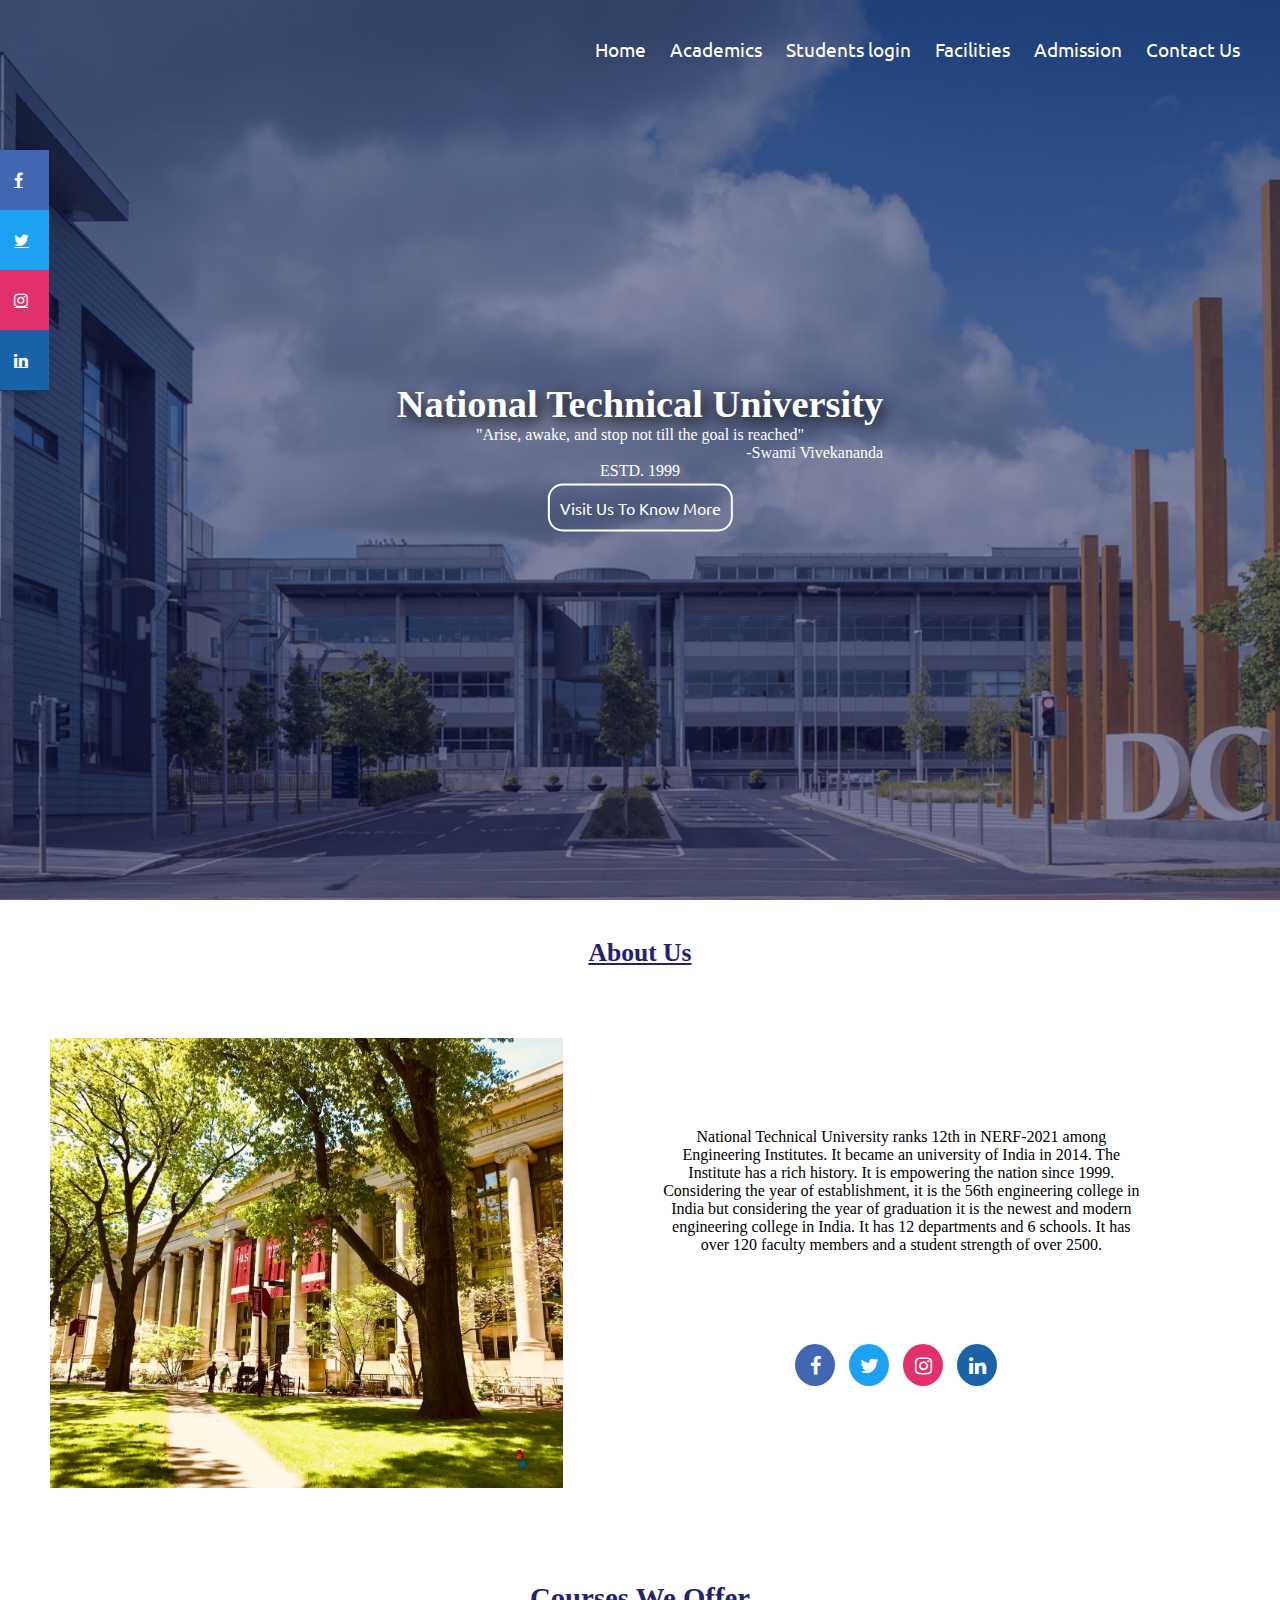
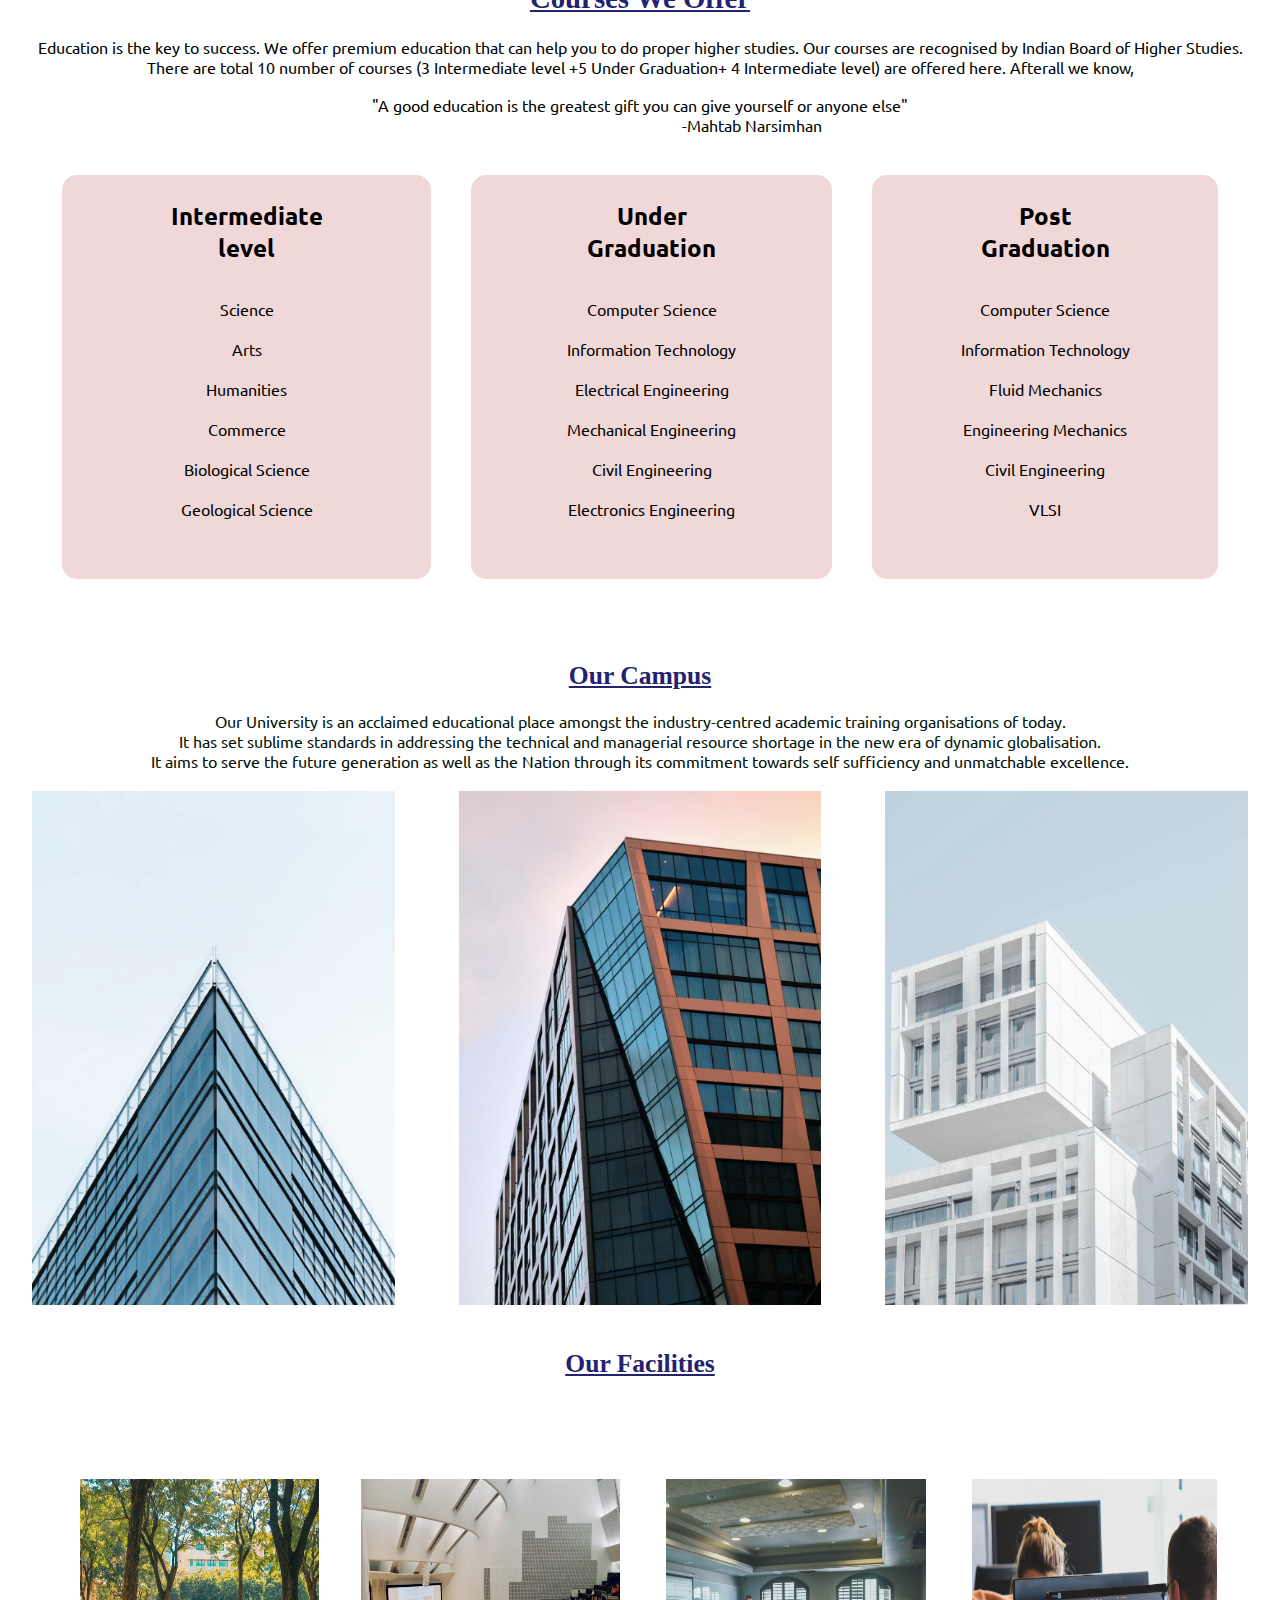
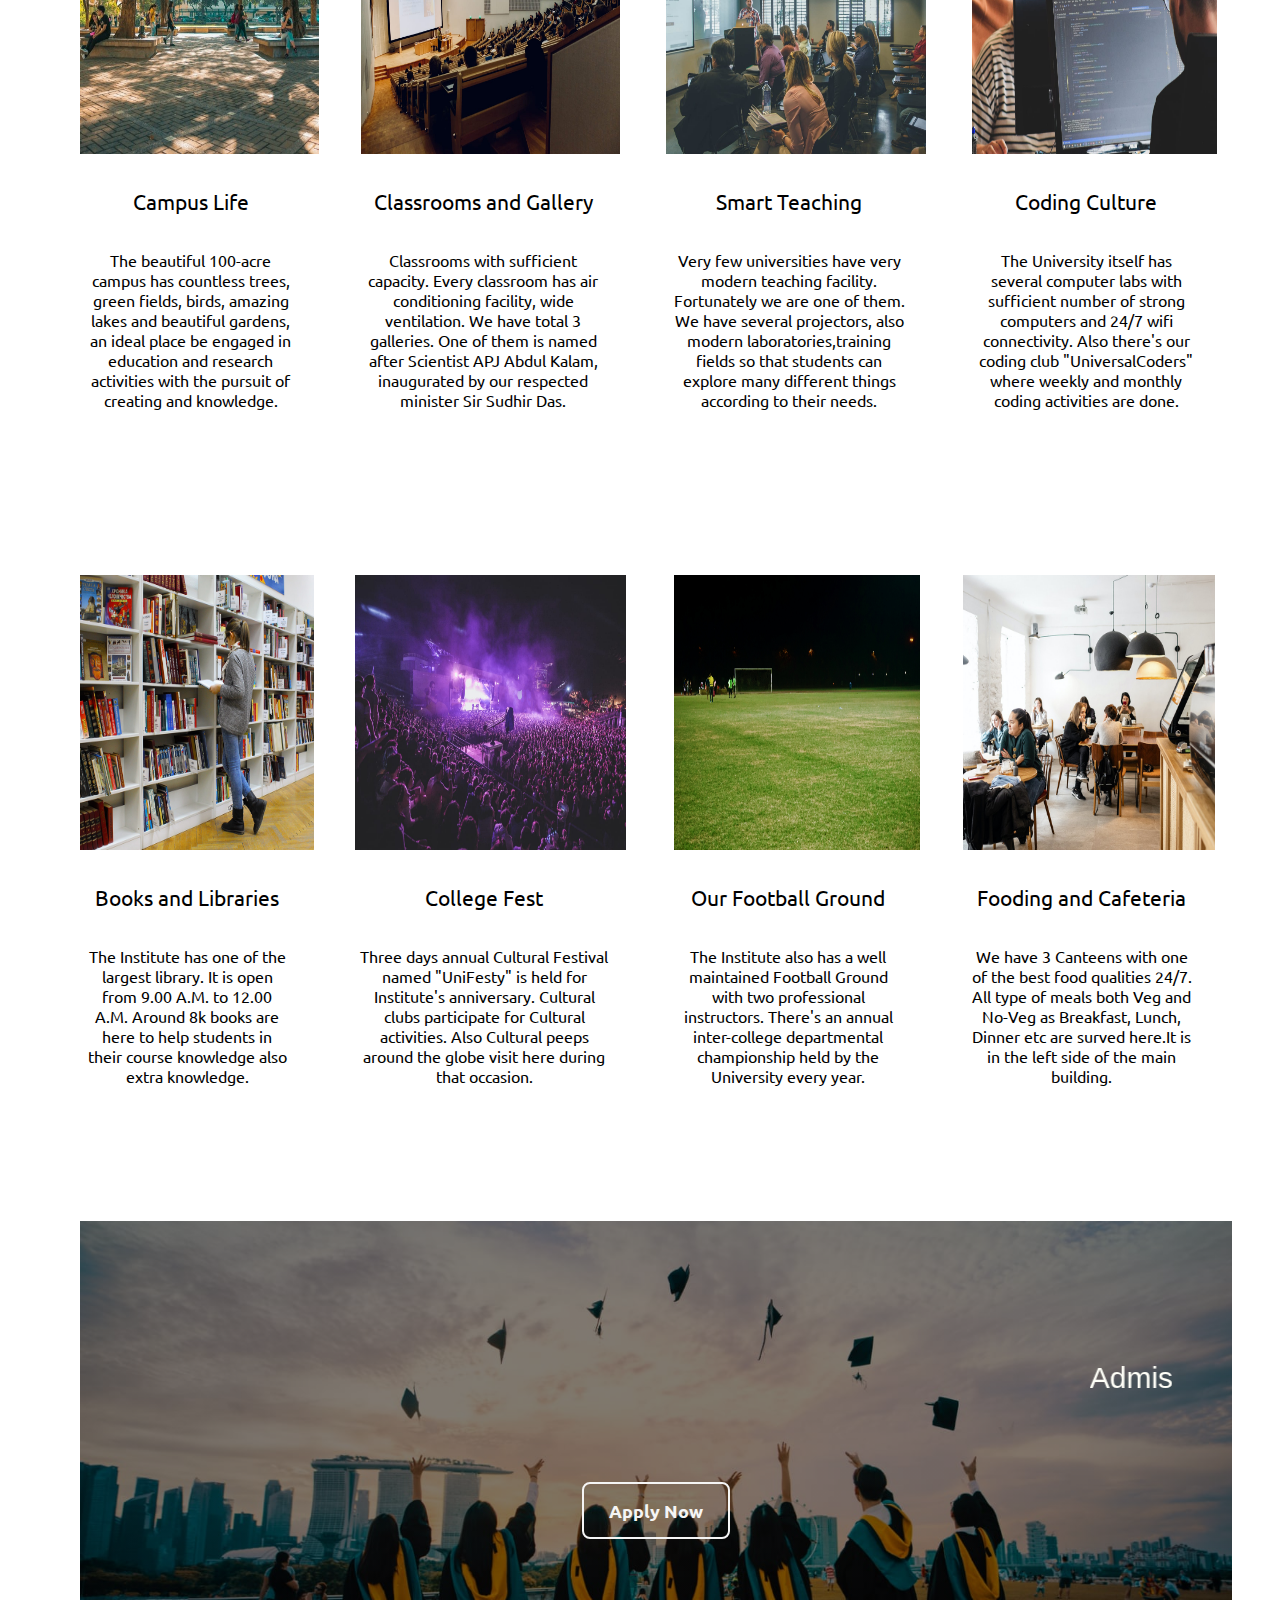
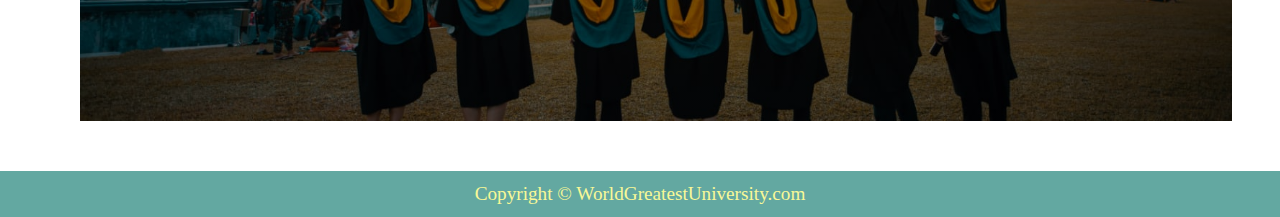
<file: index.html>
<!DOCTYPE html>
<html lang="en">

<head>
    <meta charset="UTF-8">
    <meta http-equiv="X-UA-Compatible" content="IE=edge">
    <meta name="viewport" content="width=device-width, initial-scale=1.0">
    <title>World's Grestest University</title>
    <link rel="stylesheet" href="univ.css">
    <link rel="preconnect" href="https://fonts.googleapis.com">
    <link rel="preconnect" href="https://fonts.googleapis.com">
    <link rel="preconnect" href="https://fonts.gstatic.com" crossorigin>
    <link href="https://fonts.googleapis.com/css2?family=Playfair+Display&family=Ubuntu:wght@300&display=swap"
        rel="stylesheet">
    <link rel="stylesheet" href="https://cdnjs.cloudflare.com/ajax/libs/font-awesome/4.7.0/css/font-awesome.min.css">
    <link rel="preconnect" href="https://fonts.googleapis.com">
    <link rel="preconnect" href="https://fonts.gstatic.com" crossorigin>
    <link href="https://fonts.googleapis.com/css2?family=Ubuntu:wght@300&display=swap" rel="stylesheet">
    <link rel="stylesheet" href="https://cdnjs.cloudflare.com/ajax/libs/font-awesome/4.7.0/css/font-awesome.min.css">
    <link rel="stylesheet" href="https://cdnjs.cloudflare.com/ajax/libs/font-awesome/5.15.3/css/all.min.css"/>
    <link rel="stylesheet" href="https://cdnjs.cloudflare.com/ajax/libs/font-awesome/4.7.0/css/font-awesome.min.css">
</head>

<body>
    <header>


        <nav class="navbar">
             
            <div class="content">
              <!-- <div class="logo">
               <img src="lojo.jpeg" height="50px" width="50px">
              </div> -->
              <div class="nav" id="navb">
               
                <!-- <i class="fa fa-times" onclick="hidemenu()"></i> -->
                <ul>
                    <li><a href="#m">Home</a></li>
                    <li><a href="#j">Academics</a></li>
                    <!-- <li><a href="#l">Admission</a></li> -->
                    <li><a href="log.html" target="_blank">Students login</a></li>
                    <!-- <li><a href="#j">Academics</a></li> -->
                    <!-- <li><a href="#l">Admission</a></li> -->
                    <li><a href="#face">Facilities</a></li>
                    <li><a href="#l">Admission</a></li>
                    <li><a href="cont2.html" target="_blank">Contact Us</a></li>
                </ul>
            </div>
              <ul class="menu-list">
                <div class="icon cancel-btn">
                  <i class="fas fa-times"></i>
                </div>
                <!-- <li><a href="#">Home</a></li>
                <li><a href="#">About</a></li>
                <li><a href="#">Services</a></li>
                <li><a href="#">Features</a></li>
                <li><a href="#">Contact</a></li> -->
                <li><a href="#m">Home</a></li>
                <li><a href="#j">Academics</a></li>
                <!-- <li><a href="#l">Admission</a></li> -->
                <li><a href="log.html" target="_blank">Students login</a></li>
                <!-- <li><a href="#j">Academics</a></li> -->
                <!-- <li><a href="#l">Admission</a></li> -->
                <li><a href="#face">Facilities</a></li>
                <li><a href="#l">Admission</a></li>
                <li><a href="cont2.html" target="_blank">Contact Us</a></li>
              </ul>
              <div class="icon menu-btn">
                <i class="fas fa-bars"></i>
              </div>
            </div>
          </nav>
          <nav class="navi">
            <ul>
                <li><a href="https://www.linkedin.com/feed/" class="fa fa-facebook"></a></li>
                <li> <a href="https://twitter.com/sa5bhowmik" class="fa fa-twitter"></a></li>
                <li> <a href="#" class="fa fa-instagram"></a></li>
                <li><a href="https://www.linkedin.com/feed/" class="fa fa-linkedin"></a></li>
            </ul>

        </nav>

        <div class="text-area" id="m">
            <h1 style="text-shadow: 3px 5px 15px black;"><b><big>National Technical University</big></b> </h1>
            <p>"Arise, awake, and stop not till the goal is reached"</p>
            <p style="text-align: right;">-Swami Vivekananda</p>
            <p>ESTD. 1999</p>
            <br>
            <a href="#ab"<button class="btn">Visit Us To Know More</button></a>
        </div>

    </header>
    <br>
<section class="aboutus" id="ab">

    <h2 id="facilities" ><u>About Us</u></h2>
    <div class="facili">

       
           
                <img src="building.jpg"  style height="450px" padding-left="4px" alt="">
            
           
           
        

        <div class="faci">
            <!-- <h9 id="head">Office</h9> -->
           
           
                <div class="about">National Technical University ranks 12th in NERF-2021 among Engineering Institutes. 
                    It became an university of  India in 2014. The Institute has a rich history.
                     It is empowering the nation since 1999. Considering the year of establishment, 
                     it is the 56th engineering college in India but considering the year of graduation 
                     it is the newest and modern engineering college in India. It has 12 departments and 6 schools.
                      It has over 120 faculty members and a student strength of over 2500.</div>
                
        
   
            

<div class="social">

            <a  href="" style="padding-right: 10px;"><i
                style="color:#fff;
                font-size: 20px;
                width: 30px;
                height: 30px;
                 border-radius: 100%; 
                text-align: center;
                justify-content: center;
                background-color:#4267B2;
                padding-top: 12px;
                padding-left: 5px;
                padding-right: 5px;" 
               
            class="fa fa-facebook"></i></a>
            <a href="https://twitter.com/sa5bhowmik" style="padding-right: 10px;"><i  
            
                style="color:#fff;
                font-size: 20px;
                width: 30px;
                height: 30px;
                 border-radius: 100%; 
                text-align: center;
                justify-content: center;
                background-color:  #1DA1F2;
                padding-top: 12px;
                padding-left: 5px;
                padding-right: 5px;"
                 class="fa fa-twitter"></i></a>
            <a href="https://twitter.com/sa5bhowmik" style="padding-right: 10px;"><i style="color:#fff;
                font-size: 20px;
                width: 30px;
                height: 30px;
                 border-radius: 100%; 
                text-align: center;
                justify-content: center;
                background-color: #E1306C;
                padding-top: 12px;
                padding-left: 5px;
                padding-right: 5px;" class="fa fa-instagram"></i></a>
            <a href="https://www.linkedin.com/feed/"><i style="color:#fff;
                font-size: 20px;
                width: 30px;
                height: 30px;
                 border-radius: 100%; 
                text-align: center;
                justify-content: center;
                background-color: #1a63a8;
                padding-top: 12px;
                padding-left: 5px;
                padding-right: 5px;" class="fa fa-linkedin"></i></a>
            </div>
        </div>
        
        
    </div>
    

</section>
    
    <section class="course" id="j">
        <h2><u>Courses We Offer</u></h2>
        <p>Education is the key to success. We offer premium education that can help you to do proper higher studies.
            Our courses are recognised by Indian Board of Higher Studies.<br>There are total 10 number of courses (3
            Intermediate level +5 Under Graduation+ 4 Intermediate level) are offered here. Afterall we know, </p><br>
        <p>"A good education is the greatest gift you can give yourself or anyone else"</p>
        <pre>                                                        -Mahtab Narsimhan</pre>
        <div class="row">
            <div class="course-col">
                <h4>Intermediate level</h4>
                <p></p>
                <ul id="x">

                    <li class="x"> Science</li>
                    <li class="x">Arts</li>
                    <li class="x">Humanities</li>
                    <li class="x">Commerce</li>
                    <li class="x">Biological Science</li>
                    <li class="x">Geological Science</li>
                </ul>
            </div>
            <div class="course-col">
                <h4>Under Graduation</h4>


                <ul id="x">

                    <li class="x">Computer Science</li>
                    <li class="x">
                        <pre>Information Technology</pre>
                    </li>
                    <li class="x">Electrical Engineering</li>
                    <li class="x">Mechanical Engineering</li>
                    <li class="x">Civil Engineering</li>
                    <li class="x">Electronics Engineering</li>
                </ul>


            </div>
            <div class="course-col">
                <h4>Post Graduation</h4>
                <ul id="x">

                    <li class="x">Computer Science</li>
                    <li class="x">
                        <pre>Information Technology</pre>
                    </li>
                    <li class="x">Fluid Mechanics</li>
                    <li class="x">Engineering Mechanics</li>
                    <li class="x">Civil Engineering</li>
                    <li class="x">VLSI</li>
                </ul>
            </div>
        </div>
    </section>
    <section class="campus" id="k">
        <h2><u>Our Campus</u></h2>
        <p style=" color: rgb(1, 19, 10);
        font-family: 'Ubuntu', sans-serif;">Our University is an acclaimed educational place amongst the
            industry-centred academic training organisations of today. </p>
        <p style=" color: rgb(1, 20, 11);
        font-family: 'Ubuntu', sans-serif;"> It has set sublime standards in addressing the technical and managerial
            resource shortage in the new era of dynamic globalisation.</p>
        <p style=" color: rgb(0, 15, 8);
        font-family: 'Ubuntu', sans-serif;"> It aims to serve the future generation as well as the Nation through its
            commitment towards self sufficiency and unmatchable excellence.</p>
        <!-- <p style="font-family: 'Ubuntu', sans-serif;"><br>Here are the branches of our National University....</p>
         -->
         <p></p>
        
        <div class="glocam">
            <div class="camimg">
                <img src="london.png" alt="our campus">
                <div class="layer">
                    <h3>KOLKATA</h3>
                </div>
            </div>
            <div class="camimg">
                <img src="newyork.png" alt="our campus">
                <div class="layer">
                    <h3>CHENNAI</h3>
                </div>
            </div>
            <div class="camimg">
                <img src="washington.png" alt="our campus">
                <div class="layer">
                    <h3>NEW DEHLI</h3>
                </div>
            </div>
        </div>
    </section>
    <section id="face">
        <h2 id="facilities"><u>Our Facilities</u></h2>

        <div class="facili">

            <div class="faci">

                <img src="campus.jpg" style="height: 275px " alt="">
                <h9 id="head">Campus Life</h9>
                <p>
                    The beautiful 100-acre campus has countless trees, green fields, birds, amazing lakes and beautiful
                    gardens,
                    an ideal place be engaged in education and research activities with the pursuit of creating and
                    knowledge.
                </p>
            </div>
            <div class="faci">
                <img src="gallery.jpeg " style=" height: 275px;" alt="">
                <h9 id="head">Classrooms and Gallery</h9>
                <p>
                    Classrooms with sufficient capacity. Every classroom has air conditioning facility,
                    wide ventilation. We have total 3 galleries.
                    One of them is named after Scientist APJ Abdul Kalam, inaugurated by our respected minister Sir Sudhir
                    Das.
                </p>
            </div>
            <div class="faci">
                <img src="class.jpg" style="height: 275px;" alt="">
                <h9 id="head">Smart Teaching</h9>
                <p>
                    Very few universities have very modern teaching facility. Fortunately we are one of them. We have
                    several projectors, also modern laboratories,training fields so that students can explore many different things
                    according to their needs.
                </p>
            </div>
            <div class="faci">

                <img src="coding.jpeg" style="height: 275px; " alt="">
                <h9 id="head">Coding Culture</h9>
                <p>
                    The University itself has several computer labs with sufficient number of strong computers and 24/7
                    wifi connectivity. Also there's our coding club "UniversalCoders" where weekly and monthly coding
                    activities are done.
                </p>
            </div>
        </div>




        <div class="facili">

            <div class="faci">
                <img src="library.png" style="height: 275px;" alt="">
                <h9 id="head">Books and Libraries</h9>
                <p>
                    The Institute has one of the largest library. It is open from 9.00 A.M. to 12.00 A.M. Around 8k
                    books are here to help students in their course knowledge also extra knowledge.
                </p>
            </div>
            <div class="faci">
                <img src="fest.jpeg" style="height: 275px;" alt="">
                <h9 id="head">College Fest</h9>
                <p>
                    Three days annual Cultural Festival named "UniFesty" is held for Institute's anniversary.
                    Cultural clubs participate for Cultural activities. Also Cultural peeps around the globe visit here
                    during that occasion.
                </p>
            </div>
            <div class="faci">
                <img src="football.jpg " style="height: 275px;" alt="">
                <h9 id="head">Our Football Ground</h9>
                <p>
                    The Institute also has a well maintained Football Ground with two professional instructors. There's
                    an annual inter-college departmental championship held by the University every year.
                </p>
            </div>
            <div class="faci">

                <img src="cafeteria.png" style="height: 275px;" alt="">
                <h9 id="head">Fooding and Cafeteria</h9>
                <p>
                    We have 3 Canteens with one of the best food qualities 24/7. All type of meals both Veg and No-Veg as
                    Breakfast, Lunch, Dinner etc are surved here.It is in the left side of the main building.
                </p>
            </div>
        </div>
    
    </section>
    <section class="ctn" id="l">
        <div class="Admission">

            <div class="cssadmission">
                
                
            </div>
            <div>
                <p>
                    <marquee> Admissions are going on !! Hurry up !! Only a few seats left !! Click on the below button to
                        register.</marquee>
                </p>
                <a href="./reg.html" target="_blank">
                    <input type="button" value="Apply Now" class="butt"></a>

            </div>
        </div>
    </section>

    <footer>
        <div class="ft">Copyright &copy; WorldGreatestUniversity.com</div>
    </footer>

</body>
<script>
    const body = document.querySelector("body");
    const navbar = document.querySelector(".navbar");
    const menuBtn = document.querySelector(".menu-btn");
    const cancelBtn = document.querySelector(".cancel-btn");
    menuBtn.onclick = ()=>{
      navbar.classList.add("show");
      menuBtn.classList.add("hide");
      body.classList.add("disabled");
    }
    cancelBtn.onclick = ()=>{
      body.classList.remove("disabled");
      navbar.classList.remove("show");
      menuBtn.classList.remove("hide");
    }
    window.onscroll = ()=>{
      this.scrollY > 20 ? navbar.classList.add("sticky") : navbar.classList.remove("sticky");
    }
  </script>
<script>
    var navb = document.getElementById("navb");
    function showmenu() {
        navb.style.right = "0";
    }

    function hidemenu() {
        navb.style.right = "-200px";
    }
</script>

<script>
    var coll = document.getElementsByClassName("collapsible");
    var i;

    for (i = 0; i < coll.length; i++) {
        coll[i].addEventListener("click", function () {
            this.classList.toggle("active");
            var content = this.nextElementSibling;
            if (content.style.display === "block") {
                content.style.display = "none";
            } else {
                content.style.display = "block";
            }
        });
    }
</script>


</html>
</file>
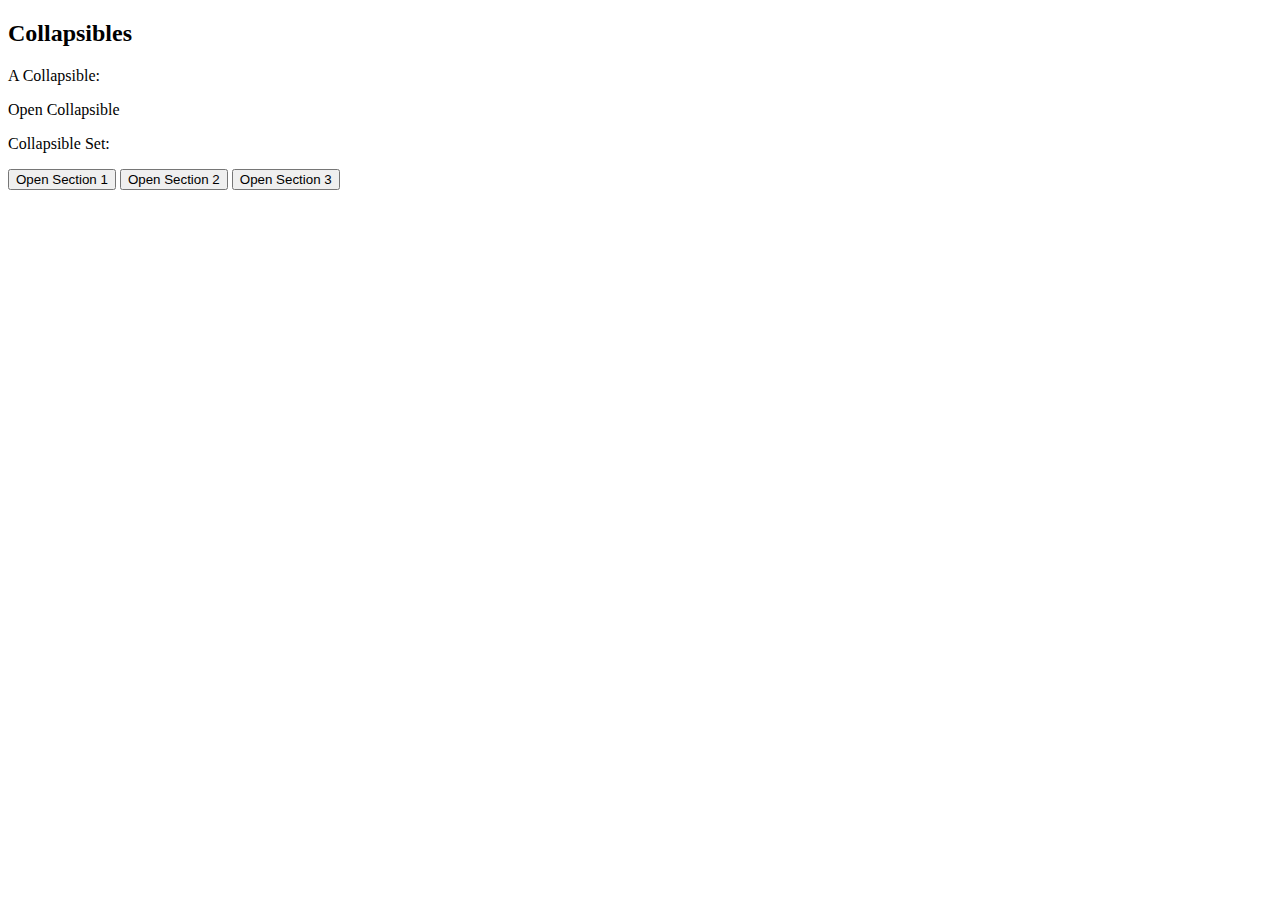
<file: col.html>
<!DOCTYPE html>
<html>
<head>
<meta name="viewport" content="width=device-width, initial-scale=1">
<style>
/* .collapsible {
  background-color: #777;
  color: white;
  cursor: pointer;
  padding: 18px;
  width: 100%;
  border: none;
  text-align: left;
  outline: none;
  font-size: 15px;
} */

/* .active, .collapsible:hover {
  background-color: #555;
} */

.content {
  padding: 0 18px;
  display: none;
  overflow: hidden;
  background-color: #f1f1f1;
} 
</style>
</head>
<body>

<h2>Collapsibles</h2>

<p>A Collapsible:</p>
<div class="collapsible">Open Collapsible</div>
<div class="content">
  <ul>
    <li>apple</li>
  </ul>
</div>

<p>Collapsible Set:</p>
<button type="button" class="collapsible">Open Section 1</button>
<div class="content">
  <p>Lorem ipsum dolor sit amet, consectetur adipisicing elit, sed do eiusmod tempor incididunt ut labore et dolore magna aliqua. Ut enim ad minim veniam, quis nostrud exercitation ullamco laboris nisi ut aliquip ex ea commodo consequat.</p>
</div>
<button type="button" class="collapsible">Open Section 2</button>
<div class="content">
  <p>Lorem ipsum dolor sit amet, consectetur adipisicing elit, sed do eiusmod tempor incididunt ut labore et dolore magna aliqua. Ut enim ad minim veniam, quis nostrud exercitation ullamco laboris nisi ut aliquip ex ea commodo consequat.</p>
</div>
<button type="button" class="collapsible">Open Section 3</button>
<div class="content">
  <p>Lorem ipsum dolor sit amet, consectetur adipisicing elit, sed do eiusmod tempor incididunt ut labore et dolore magna aliqua. Ut enim ad minim veniam, quis nostrud exercitation ullamco laboris nisi ut aliquip ex ea commodo consequat.</p>
</div>



</body>
</html>
</file>
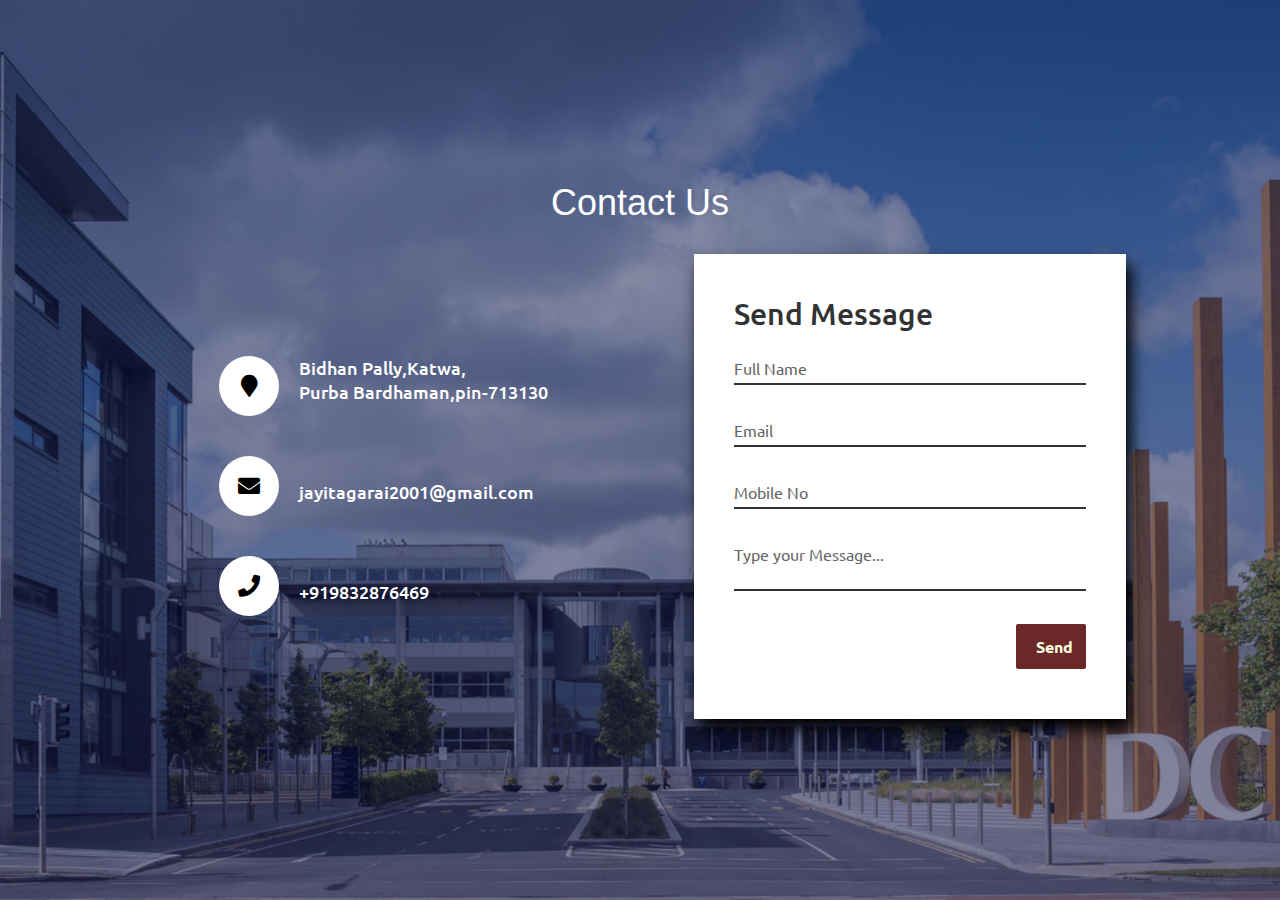
<file: cont2.html>
<!DOCTYPE html>
<html lang="en">

<head>
    <meta charset="UTF-8">
    <meta http-equiv="X-UA-Compatible" content="IE=edge">
    <meta name="viewport" content="width=device-width, initial-scale=1.0">

    <title>Contact us</title>
    <link rel="preconnect" href="https://fonts.googleapis.com">
    <link rel="preconnect" href="https://fonts.gstatic.com" crossorigin>
    <link href="https://fonts.googleapis.com/css2?family=Ubuntu&display=swap" rel="stylesheet">

    <link rel="stylesheet" href="https://use.fontawesome.com/releases/v5.0.7/css/all.css">
    <link rel="stylesheet" href="con2.css">
    <link rel="preconnect" href="https://fonts.googleapis.com">
    <link rel="preconnect" href="https://fonts.gstatic.com" crossorigin>
    
</head>

<body>
    <section class="contact">
        <div class="content">
              <h1 class="a">Contact Us</h1>
            </div>

        </div>
        <div class="container" id="container">
            <div class="contactInfo" id="contactInfo" >
                <div class="box">
                    <div class="icon">
                        <i class="fa fa-map-marker" aria-hidden="true"></i>
                    </div>
                    <div class="text">
                        <!--<h3>Address</h3>-->
                        <span>
                            <p>Bidhan Pally,Katwa,</p>
                        </span>
                        <p> Purba Bardhaman,pin-713130</p>
                    </div>
                </div>
                <div class="box">
                    <div class="icon">
                        <i class="fa fa-envelope" aria-hidden="true"></i>
                    </div>
                    <div class="text">
                        <!-- <h3>Email</h3> -->
                        <br>
                        <p>jayitagarai2001@gmail.com</p>
                    </div>
                </div>
                <div class="box">
                    <div class="icon">
                        <i class="fa fa-phone" aria-hidden="true"></i>
                    </div>
                    <div class="text">
                        <br>
                        <!-- <h3>Phone no.</h3> -->
                        <p>+919832876469</p>
                    </div>
                </div>

            </div>
            <div class="contactform" id="contactform">
                <form action="https://formsubmit.co/sabarnabhowmik@gmail.com" method="POST" >
                <form action="https://formspree.io/f/xlezkrzk" method="POST">
                    <h2>Send Message</h2>
                    <div class="inputbox">
                        <input type="text" name="" id="name" required="required">
                        <span>Full Name</span>
                    </div>
                    <div class="inputbox">
                        <input type="email" name="" id="email" required="required">

                        <span>Email</span>
                    </div>
                    <div class="inputbox">
                        <input type="text" name="" id="number" required="required">
                        <span>Mobile No</span>

                    </div>
                    <div class="inputbox">
                        <textarea id="message" required="required"></textarea>
                        <span>Type your Message...</span>

                    </div>
                    <div class="i">
                        <div class="inputbox">
                            <input type="submit" value="Send">
                            <p id="success"></p>
                        </div>
                    </div>

                </form>



            </div>
        </div>

    </section>

    
</body>

</html>
</file>
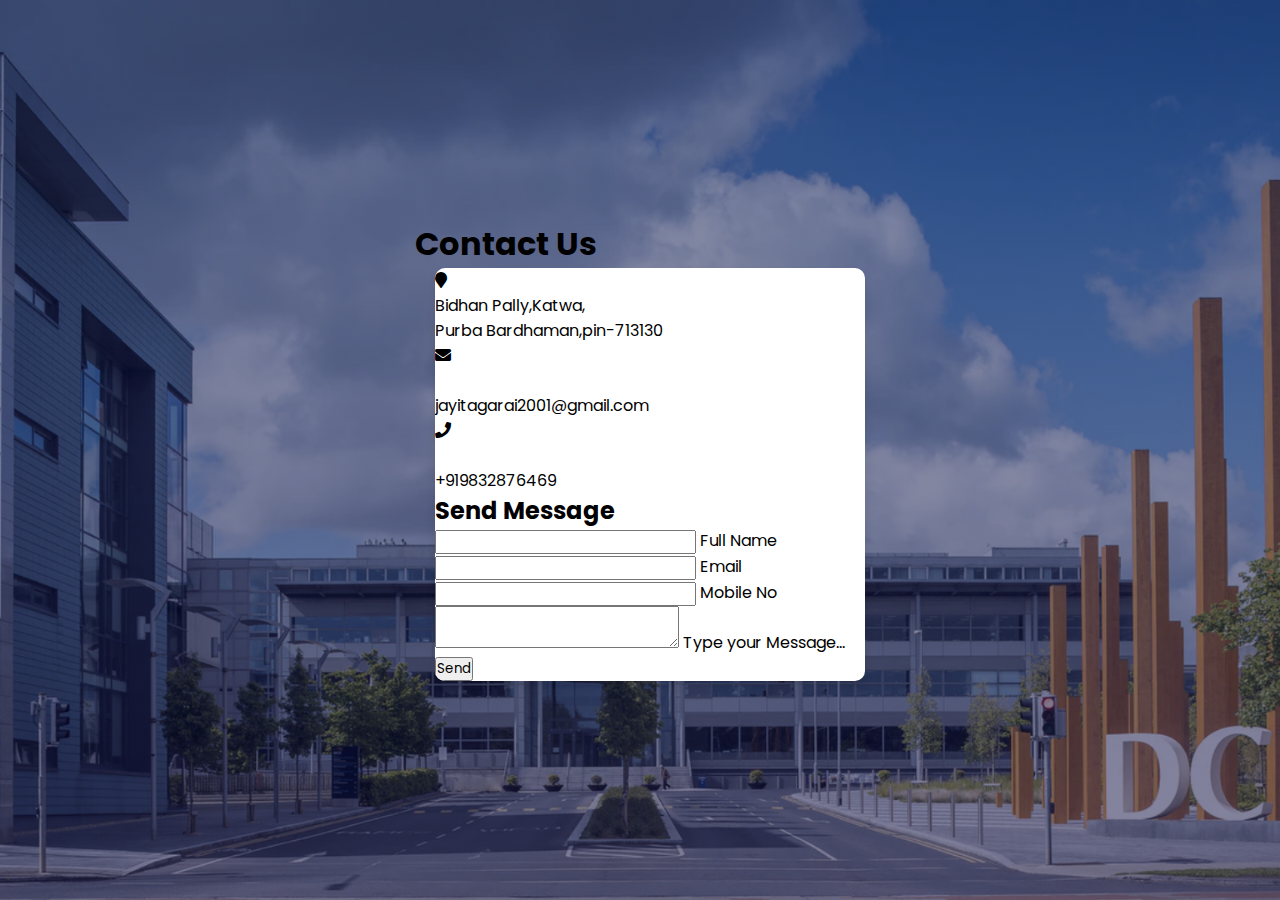
<file: contact.html>
<!DOCTYPE html>
<html lang="en">

<head>
    <meta charset="UTF-8">
    <meta http-equiv="X-UA-Compatible" content="IE=edge">
    <meta name="viewport" content="width=device-width, initial-scale=1.0">

    <title>Contact us</title>
    <link rel="preconnect" href="https://fonts.googleapis.com">
    <link rel="preconnect" href="https://fonts.gstatic.com" crossorigin>
    <link href="https://fonts.googleapis.com/css2?family=Ubuntu&display=swap" rel="stylesheet">

    <link rel="stylesheet" href="https://use.fontawesome.com/releases/v5.0.7/css/all.css">
    <link rel="stylesheet" href="login.css">
    <link rel="preconnect" href="https://fonts.googleapis.com">
    <link rel="preconnect" href="https://fonts.gstatic.com" crossorigin>
    
</head>

<body>
    <section class="contact">
        <div class="content">
              <h1 class="a">Contact Us</h1>
            </div>

        </div>
        <div class="container">
            <div class="contactInfo">
                <div class="box">
                    <div class="icon">
                        <i class="fa fa-map-marker" aria-hidden="true"></i>
                    </div>
                    <div class="text">
                        <!--<h3>Address</h3>-->
                        <span>
                            <p>Bidhan Pally,Katwa,</p>
                        </span>
                        <p> Purba Bardhaman,pin-713130</p>
                    </div>
                </div>
                <div class="box">
                    <div class="icon">
                        <i class="fa fa-envelope" aria-hidden="true"></i>
                    </div>
                    <div class="text">
                        <!-- <h3>Email</h3> -->
                        <br>
                        <p>jayitagarai2001@gmail.com</p>
                    </div>
                </div>
                <div class="box">
                    <div class="icon">
                        <i class="fa fa-phone" aria-hidden="true"></i>
                    </div>
                    <div class="text">
                        <br>
                        <!-- <h3>Phone no.</h3> -->
                        <p>+919832876469</p>
                    </div>
                </div>

            </div>
            <div class="contactform">
                <form action="https://formsubmit.co/sabarnabhowmik@gmail.com" method="POST" >
                <form action="https://formspree.io/f/xlezkrzk" method="POST">
                    <h2>Send Message</h2>
                    <div class="inputbox">
                        <input type="text" name="" id="name" required="required">
                        <span>Full Name</span>
                    </div>
                    <div class="inputbox">
                        <input type="email" name="" id="email" required="required">

                        <span>Email</span>
                    </div>
                    <div class="inputbox">
                        <input type="text" name="" id="number" required="required">
                        <span>Mobile No</span>

                    </div>
                    <div class="inputbox">
                        <textarea id="message" required="required"></textarea>
                        <span>Type your Message...</span>

                    </div>
                    <div class="i">
                        <div class="inputbox">
                            <input type="submit" value="Send">
                            <p id="success"></p>
                        </div>
                    </div>

                </form>



            </div>
        </div>

    </section>

    
</body>

</html>
</file>
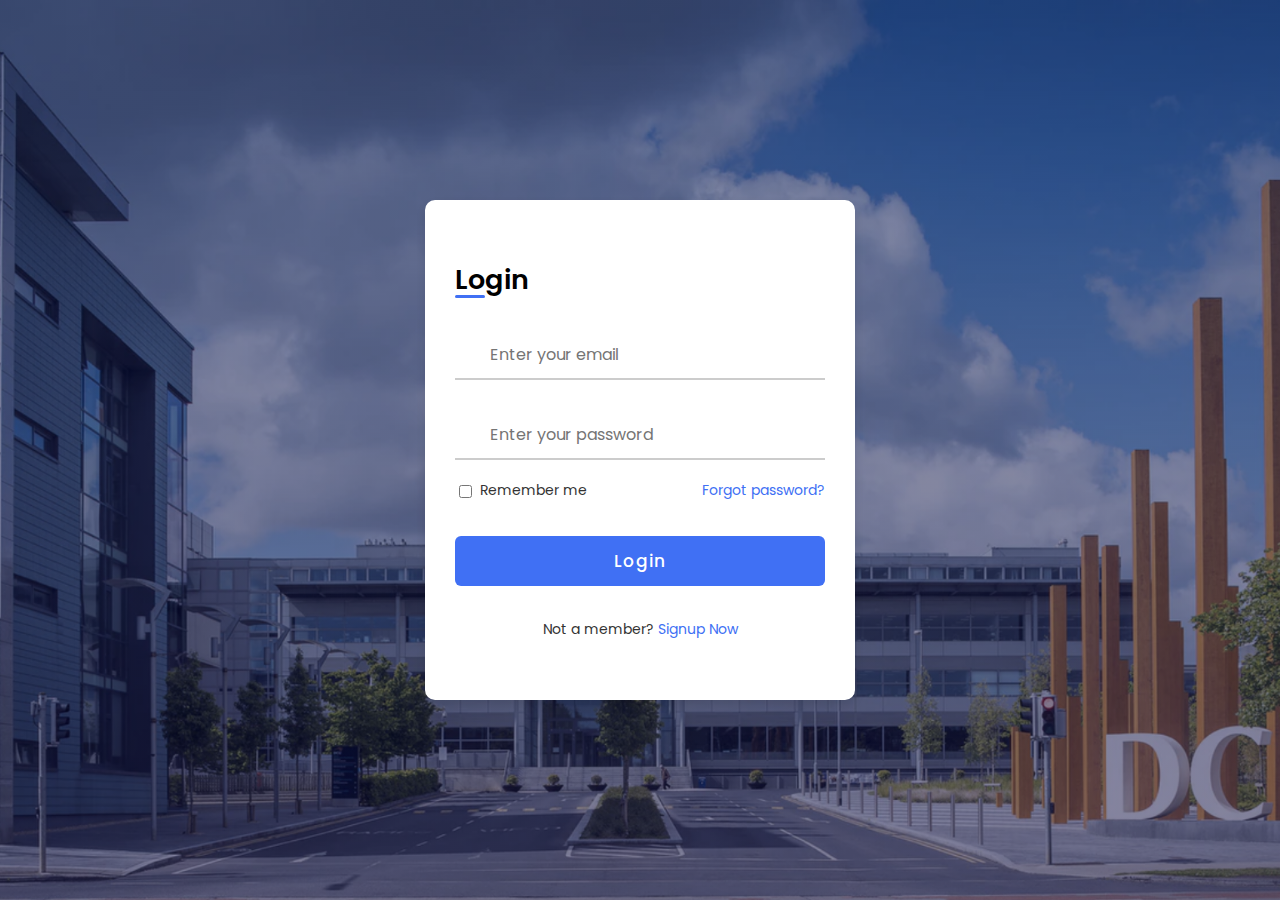
<file: log.html>
<!DOCTYPE html>

<html lang="en">
<head>
    <meta charset="UTF-8">
    <meta http-equiv="X-UA-Compatible" content="IE=edge">
    <meta name="viewport" content="width=device-width, initial-scale=1.0">
   

    <link rel="stylesheet" href="https://unicons.iconscout.com/release/v4.0.0/css/line.css">

   
    <link rel="stylesheet" href="login.css">
    
     <link rel="stylesheet" href="https://cdnjs.cloudflare.com/ajax/libs/font-awesome/4.7.0/css/font-awesome.min.css">    
    <title>Login & Registration Form</title>
</head>
<body>
   
    <div class="container">
        <div class="forms">
            <div class="form login">
                <span class="title">Login</span>

                <form action="#">
                    <div class="input-field">
                        <input type="text" placeholder="Enter your email" required>
                        <i class="uil uil-envelope icon"></i>
                    </div>
                    <div class="input-field">
                        <input type="password" class="password" placeholder="Enter your password" required>
                        <i class="uil uil-lock icon"></i>
                        <i class="uil uil-eye-slash showHidePw"></i>
                    </div>

                    <div class="checkbox-text">
                        <div class="checkbox-content">
                            <input type="checkbox" id="logCheck">
                            <label for="logCheck" class="text">Remember me</label>
                        </div>
                       
                        <a href="#" class="text">Forgot password?</a>
                    </div>

                    <div class="input-field button">
                        <input type="button" value="Login">
                    </div>
                </form>

                <div class="login-signup">
                    <span class="text">Not a member?
                        <a href="#" class="text signup-link">Signup Now</a>
                    </span>
                </div>
            </div>

            <!-- Registration Form -->
            
            <div class="form signup">
                <span class="title">Registration</span>

                <form action="#">
                    <div class="reg">
                    <div class="input-field">
                        <input type="text" placeholder="Enter your name" required>
                        <i class="uil uil-user"></i>
                    </div>
                    <div class="input-field">
                        <input type="text" placeholder="Enter your email" required>
                        <i class="uil uil-envelope icon"></i>
                    </div>
                    <div class="input-field">
                        <input type="text" placeholder="Enter your enrollment no." required>
                        <i class="fa fa-address-card" style="font-size: 20px;"></i>
                    </div>
                    <div class="input-field">
                        <input type="password" class="password" placeholder="Create a password" required>
                        <i class="uil uil-lock icon"></i>
                    </div>
                    <div class="input-field">
                        <input type="password" class="password" placeholder="Confirm a password" required>
                        <i class="uil uil-lock icon"></i>
                        <i class="uil uil-eye-slash showHidePw"></i>
                    </div>

                    <div class="checkbox-text">
                        <div class="checkbox-content">
                            <input type="checkbox" id="termCon">
                            <label for="termCon" class="text">I accepted all terms and conditions</label>
                        </div>
                    </div>

                    <div class="input-field button">
                        <input type="button" value="Signup">
                    </div>
              
                </form>

                <div class="login-signup">
                    <span class="text">Already a member?
                        <a href="#" class="text login-link">Login Now</a>
                    </span>
                </div>
            </div>
        
        </div>
    </div>

    <script src="log.js"></script>
</body>
</html>
</file>
<file: univ.css>
*{
    margin: 0px;
    padding: 0px;
}

header{
   min-height: 100vh;
   width: 100%;
    background-image:linear-gradient(rgba(10, 19, 71, 0.5),rgba(12, 9, 61, 0.5)),url("banner.png");
    background-position: center;
    background-repeat: no-repeat;
    background-size: cover;
    /* position: relative; */
}
html{
    scroll-behavior: smooth;
}
#logo{
    padding: 12px;
}
/* .navbar{
    /* display: flex;
    flex-direction: row;
    padding: 12px; */

 */
.navbar{

padding: 10px;
margin: 5px;

}

.nav ul li{
   
    list-style: none;
    padding: 12px 10px;
    display: inline-block;
    position: relative;
    font-size: larger;

}
.nav ul li a{
    
    color: white;
    text-decoration: none;
    cursor: pointer;
    font-family: 'Playfair Display', serif;
font-family: 'Ubuntu', sans-serif;
}
.nav  ul li a::after{
    content: "";
    height: 2px;
    width: 0%;
    display: block;
    margin: 2px;
    transition: 0.5s;
    background: tomato;
}
.navbar ul li a:hover::after{
    width: 100%;
}
.navi{
    position: fixed;
    width: 35px;
    margin-top: 150px;
    transition: all 0.3s linear;
    box-shadow: 2px 2px 8px 0px rgba(0,0,0,.4);
  }
  .navi li{
    height: 60px;
    position:relative;
  }
  .navi li a{
    color: white;
    display: block;
    height: 100%;
    width: 100%;
    line-height: 60px;
    padding-left:40%;
    border-bottom: 1px solid rgba(0,0,0,.4);
    transition: all .3s linear;
  }
  .navi li:nth-child(1) a{
    background: #4267B2;
  }
  .navi li:nth-child(2) a{
    background: #1DA1F2;
  }
  .navi li:nth-child(3) a{
    background: #E1306C;
  }
  .navi li:nth-child(4) a{
    background: #1a63a8;
  }
  .navi li a i{
    position:absolute;
    top: 17px;
    left: 20px;
    font-size: 27px;
  }
  ul li a span{
    display: none;
    font-weight: bold;
    letter-spacing: 1px;
    text-transform: uppercase;
  }
  .navi a:hover {
    z-index:1;
    width: 125px;
    border-bottom: 1px solid rgba(0,0,0,.5);
    box-shadow: 0 0 1px 1px rgba(0,0,0,.3);
  }
 .navi ul li:hover a span{
    padding-left: 30%;
    display: block;
  }
.text-area{
    color: white;
    position: absolute;
    top: 50%;
    left: 50%;
    
    text-align: center;
    transform: translate(-50%,-50%);
   
}
.text-area h5{
    font-size: 2.2rem;
}
.btn{
    text-decoration: none;
    font-size: 1rem;
    color: white;
    border: 2px solid white;
    padding: 12px 10px;
    border-radius: 15px;
    background-color: transparent;
    cursor: pointer;
    font-family: 'Playfair Display', serif;
font-family: 'Ubuntu', sans-serif;
}

.btn:hover{
    background-color: tomato;
    color: rgb(241, 238, 241);
    transition: 0.5s;

}
.navbar .fa{
    display: none;
}
#navb{
    position: absolute;
    display:inline-block ;
    /* top: 15px; */
    right: 30px;
  }
  .navbar img{
      width: 250px;
      height: 100px;
  }
  .course{
      padding: 12px;
      text-align: center;
      margin: 10px;
  }
  .course h2{
      padding: 12px;
      font-size: 1.8rem;
      margin: 10px;
      color: rgb(35, 34, 113);
      
  }
  .course p, pre, ul{
color: rgb(0, 3, 2);
font-family: 'Ubuntu', sans-serif;
}
#x{
    list-style: none;
    
}
.x{
    padding: 10px;
}
  



  .row{
      display: flex;
      flex-direction: row;
      padding: 10px;
      margin: 10px;
      text-align: center;
      justify-content: center;
      align-items: center;
  }
  
  .course-col{
      text-align: center;
      justify-content: center;
      align-items: center;
      padding-left: 70px;
      padding-right: 70px;
      padding-bottom: 50px;
      margin: 20px;
      background-color: rgb(240, 216, 216);
      border-radius: 15px;
     
      transition: 0.5s;
  }
  h4{
      padding: 10px;
      margin: 15px;
      font-size: 1.5rem;
      font-family: 'Ubuntu', sans-serif;

  }
  .course-col p ul{
      padding: 15px;
      color: black;
      font-family: 'Ubuntu', sans-serif;
  }
  
  .course-col:hover{
      box-shadow: 0 0 20px rgba(139, 139, 139, 0.938);
      
      cursor: pointer;
  }
.cssadmission{

    padding: 15px;
    /* text-align: center; */
    font-family: 'Ubuntu', sans-serif;
}


.campus{
 font-size: medium;
    text-align: center;
  
}
.campus h2{
   
    font-size: 1.6rem;
    padding: 20px;
    color: rgb(35, 34, 113);
}
.glocam{
    display: flex;
}
.camimg img{
   
    width: 85%;
   
   padding: 20px;
   /* margin: 10px; */
   
}
.layer{
    background: transparent;
    height: 100%;
    width: 100%;
    position: absolute;
    top: 0px;
   
    left: 0px;
   
    transition: 1s;
}
.layer:hover{
    background-color: tomato;
    
    opacity: 0.5;
    bottom: 49%;
    
}
 .layer h3{
    font-size: x-large;
    color:white ;
    width: 100%;
    position: absolute;
    transform: translateX(-50%);
    bottom: 0;
    left: 50%;
    opacity: 0.5;
    transition: 1s;
    
  
}
.layer:hover h3{
    bottom: 49%;
    opacity: 1;
}
.camimg{
    position: relative;
    overflow: hidden;
    
}
.facili{
    display: flex;
   padding: 50px;
    /* padding: 15px; */
}
.faci img{
    width: 85%;
    padding: 20px;
    margin: 10px;
}
.faci p{
    margin: 15px;
    padding: 20px;
    text-align: center;
    font-family: 'Ubuntu', sans-serif;
}
#facilities{
 text-align: center;
 font-size: 1.6rem;
 padding: 20px;
 color: rgb(35, 34, 113);;
 
}


#facili{
    text-align: center;
    color:#a86d1a;
}
 
 

.faci{
    text-align: center;
}
.ft{
    background-color: rgb(99, 168, 161);
    color: rgb(248, 248, 151);
    text-align: center;
    padding: 12px;
    font-size: 1.2rem;
}
.icons{
    padding: 20px;
    text-align: center;

}

#icon{
    padding: 15px;
    font-size: 1.3rem;
    cursor: pointer;
}
.ctn{


    background-image:linear-gradient(rgba(0, 0, 0, 0.5),rgba(0, 0, 0, 0.5)), url("alumni.jpeg");
    
    background-position: center;
    background-repeat: no-repeat;
    background-size: cover;

    margin: 50px 80px ;
    height: 500px;
    width: 90%;
}
  .Admission{ 
  
    display: flex;
    flex-direction: column;
    padding: 50px;
    margin: 10px;
    text-align: center;
    justify-content: center;
    align-items: center;
    /* width: 30%; */
    color: #fffff8;
    font-size: 30px;
    font-family: 'Gill Sans', 'Gill Sans MT', Calibri, 'Trebuchet MS', sans-serif;

}
.cssadmission{
       text-align: center;
      justify-content: center;
      align-items: center;
      padding: 35px;
      margin: 10px;
      width: 100%;
}


.butt{
    margin-top: 80px;
    padding: 15px 25px;
    
    border: 2px solid whitesmoke;
    background-color: transparent;
    color: whitesmoke;
    border-radius: 8px;
    font-size: 1.1rem;
    font-weight: bold;
    font-family: 'Ubuntu', sans-serif;

}
.butt:hover{
    
background-color: tomato;
box-shadow: 0 0 12px rgb(66, 63, 58);
cursor: pointer;
color: white;
transition: 1s;
}
#head{
    font-family: 'Ubuntu', sans-serif;
    font-size: 1.3rem;
    font-style: bold;
    
}
.about{
    padding: 100px;
}
.imag{
    
     height: 400px;
    width: 600px; 
}
.navbar{
    position: absolute;
    width: 100%;
    z-index: 2;
    padding: 25px 0;
    transition: all 0.3s ease;
  }
@media (max-width:700px) {
    
}
.content{
    max-width: 1250px;
    margin: auto;
    padding: 0 30px;
  }
  .navbar{
    /* position: fixed; */
    width: 100%;
    z-index: 2;
    padding: 25px 0;
    transition: all 0.3s ease;
  }
  /* .navbar.sticky{
    background: #1b1b1b;
    padding: 10px 0;
    box-shadow: 0px 3px 5px 0px rgba(0,0,0,0.1);
  } */

  .navbar .logo a{
    color: #fff;
    font-size: 30px;
    font-weight: 600;
    text-decoration: none;
  }
  .navbar .menu-list{
    display:flex;
  }
  .menu-list li{
    list-style: none;
  }
  .menu-list li a{
    color: rgb(31, 18, 88);
    font-size: 18px;
    font-weight: 500;
    margin-left: 25px;
    text-decoration: none;
    transition: all 0.3s ease;
  }
  .menu-list li a:hover{
    color: #007bff;
  }
  .banner{
    background: url("banner.jpg") no-repeat;
    height: 100vh;
    background-size: cover;
    background-position: center;
    background-attachment: fixed;
  }
  .about{
    padding: 30px 0;
  }
  .about .title{
    font-size: 38px;
    font-weight: 700;
  }
  .about p{
    padding-top: 20px;
    text-align: justify;
  }
  .icon{
    color: #fff;
    font-size: 20px;
    cursor: pointer;
    display: none;
  }
  .menu-list .cancel-btn{
    position: absolute;
    right: 30px;
    top: 20px;
  }
 
  .icon.hide{
    display: none;
  }
  .navbar .menu-list{
    position: fixed;
    height: 100vh;
    width: 100%;
    max-width: 400px;
    left: -100%;
    top: 0px;
    display: block;
    padding: 40px 0;
    text-align: center;
    background: #222;
    transition: all 0.3s ease;
  }
  .navbar.show .menu-list{
    left: 0%;
  }
  .navbar .menu-list li{
    margin-top: 45px;
  }
  .navbar .menu-list li a{
    font-size: 23px;
    margin-left: -100%;
    transition: 0.6s cubic-bezier(0.68, -0.55, 0.265, 1.55);
  }
  .navbar.show .menu-list li a{
    margin-left: 0px;
  }
 .logo{
  text-align: left;
 }
 .about{
  padding: 90px;
  padding-left: 100px;
 }


  @media only screen and (max-width: 1100px) {
  
    .icon{
      display: block;
    }
    .icon.hide{
      display: none;
    }

    .navbar .menu-list{
      position: absolute;
      height: 88vh;
      width: 100%;
      max-width: 400px;
      left: -100%;
      top: 0px;
      display: block;
      padding: 40px 0;
      text-align: center;
      background: rgb(146, 222, 234);
      transition: all 0.3s ease;
      
    }
    .navbar.show .menu-list{
      left: 0%;
    }
    .navbar .menu-list li{
      margin-top: 45px;
    }
    .navbar .menu-list li a{
      font-size: 23px;
      margin-left: -100%;
      transition: 0.6s cubic-bezier(0.68, -0.55, 0.265, 1.55);
      font-weight: bolder;
      
    }
    .navbar.show .menu-list li a{
      margin-left: 0px;
    }
    .fa-bars:before {
      content: "\f0c9";
      position: absolute;
      text-align: right;
      padding-right: 20px;
     
  }
  .nav{
    visibility: hidden;
  }
  .about{
    padding: 20px;
    padding-top: 50px;
  }
    
 }

@media  only screen and  (max-width: 1100px){
    .text-area h5{
        font-size: 1.5rem;
    } 

  

    .facili{
        display: flex;
        flex-direction: column;
    }
    .row{
        display: flex;
        flex-direction: column;
    }
    .faci{
        display: flex;
        flex-direction: column;
    }
    .glocam{
        display: flex;
        flex-direction: column; 
    }
    .Admission{
        display: flex;
        flex-direction: column;
    }
   .cl{
    width: 80%;
   }
    .ctn{
        margin: 40px 50px;
        height: 500px;
        width: 80%;
    }
    .icon{
        display: block;
      }
      .icon.hide{
        display: none;
      }
    
    
}
</file>
<file: con2.css>
* {
    margin: 0;
    padding: 0;
    box-sizing: border-box;
    
    font-family: 'Ubuntu', sans-serif;
  }
  
  .contact {
    position: relative;
    min-height: 100vh;
    padding: 50px 100px;
    display: flex;
    justify-content: center;
    align-items: center;
    flex-direction: column;
    background-image:linear-gradient(rgba(10, 19, 71, 0.5),rgba(12, 9, 61, 0.5)),url("banner.png");
    background-position: center;
    background-repeat: no-repeat;
    background-size: cover;
   
    /* opacity: 0.20%; */
  }
  
  .contact .content {
  
    max-width: 800px;
    text-align: center;
  }
  
  .contact .content h1 {
    font-size: 36px;
    font-weight: 500;
    color: #fff;
    
  }
  .a{
    font-family: 'Poppins', sans-serif;
    font-size: 36px;
    font-weight: 500;
    color: #fff;
  }
  
  
  .container {
    width: 100%;
    display: flex;
    justify-content: center;
    align-items: center;
    margin-top: 30px;
  
  }
  
  .container .contactInfo {
  
    width: 50%;
    display: flex;
    flex-direction: column;
    
  }
  
  
  .container .contactInfo .box {
    position: relative;
    padding: 20px 0;
    display: flex;
    margin-left: 65px;
  }
  
  .container .contactInfo .box .icon {
  
    min-width: 60px;
    height: 60px;
    background: #fff;
    display: flex;
    justify-content: center;
    align-items: center;
    border-radius: 50%;
    font-size: 22px;
  }
  
  .container .contactInfo .box .text {
    display: flex;
    margin-left: 20px;
    font-size: 16px;
    color: #fff;
    flex-direction: column;
    font-weight:500;
    font-size: large;
  }
  
  /* .container .contactInfo .box .text h3 {
    width: 500;
    color: #fdff84; */
  
  /* } */
  
  .contactform {
    width: 40%;
    padding: 40px;
    background: #fff;
    box-shadow: 5px 10px 15px black ;
    border-left: none;
  }
  
  .contactform h2 {
    font-size: 30px;
    color: #333;
    font-weight: 500;
   
  }
  
  
  .contactform .inputbox {
    position: relative;
  
    width: 100%;
    margin-top: 10px;
  
  }
  
  .contactform .inputbox input,
  .contactform .inputbox textarea {
    width: 100%;
    padding: 5px 0;
    font-size: 16px;
    margin: 10px 0;
    border: none;
    border-bottom: 2px solid #333;
    outline: none;
  
    resize: none;
  }
  
  .contactform .inputbox span {
    position: absolute;
    left: 0;
    padding: 5px 0;
    font-size: 16px;
    margin: 10px 0;
    pointer-events: none;
    transition: 0.25s;
    color: #666;
  }
  @media (max-width: 1000px) {
     
  .contact{
    padding: 50px;
  }
  .container .contactInfo {
  
    width: 100%;
    display: flex;
    flex-direction: column;
    
  }
  .container{
    flex-direction: column;
  }
  .container .contactInfo{
    margin-bottom: 40px;
  }
  .contactform {
    width: 100%;
    padding: 40px;
    background: #fff;
    box-shadow: 5px 10px 15px black ;
    border-left: none;
  }
  
    
}
  
  .contactform .inputbox input:focus~span,
  .contactform .inputbox input:valid~span,
  .contactform .inputbox textarea:focus~span,
  .contactform .inputbox textarea:focus~span {
    color: #e91e63;
    font-size: 12px;
    transform: translateY(-20px);
  }
  .i{
    text-align: right;
   
  }
  .contactform .inputbox input[type="submit"] {
    background-color: rgb(106, 40, 40);
    color: beige;
    padding: 12px 20px;
    border: none;
    border-radius: 2px;
    font-weight: bolder;
    width: 20%;
    cursor: pointer;
  
  
  }
  
  .contactform .inputbox input[type="submit"]:hover {
    background-color: rgb(148, 98, 98);
  }
</file>
<file: login.css>
/* ===== Google Font Import - Poformsins ===== */
@import url('https://fonts.googleapis.com/css2?family=Poppins:wght@300;400;500;600;700&display=swap');

*{
    margin: 0;
    padding: 0;
    box-sizing: border-box;
    font-family: 'Poppins', sans-serif;
}

body{
    background-position: center;
    background-repeat: no-repeat;
    background-size: cover;
    width: 100%;
    height: 100vh;
    display: flex;
    align-items: center;
    justify-content: center;
    background-image:linear-gradient(rgba(10, 19, 71, 0.5),rgba(12, 9, 61, 0.5)),url("banner.png");

}

.container{
    position: relative;
    max-width: 430px;
    width: 100%;
    background: #fff;
    border-radius: 10px;
    box-shadow: 0 5px 10px rgba(0, 0, 0, 0.1);
    overflow: hidden;
    margin: 0 20px;
}

.container .forms{
    display: flex;
    align-items: center;
    height: 500px;
    width: 200%;
    transition: height 0.2s ease;
}


.container .form{
    width: 50%;
    padding: 30px;
    background-color: #fff;
    transition: margin-left 0.18s ease;
}

.container .form .signup{
    height: 200vh;
}
.container.active .login{
    margin-left: -50%;
    opacity: 0;
    transition: margin-left 0.18s ease, opacity 0.15s ease;
}

.container .signup{
    
    opacity: 0;
    transition: opacity 0.09s ease;
}
.container.active .signup{
    opacity: 1;
    transition: opacity 0.2s ease;
}

.container.active .forms{

    height: 670px;
}
.container .form .title{
    position: relative;
    font-size: 27px;
    font-weight: 600;
}

.form .title::before{
    content: '';
    position: absolute;
    left: 0;
    bottom: 0;
    height: 3px;
    width: 30px;
    background-color: #4070f4;
    border-radius: 25px;
}

.form .input-field{
    position: relative;
    height: 50px;
    width: 100%;
    margin-top: 30px;
}

.input-field input{
    position: absolute;
    height: 100%;
    width: 100%;
    padding: 0 35px;
    border: none;
    outline: none;
    font-size: 16px;
    border-bottom: 2px solid #ccc;
    border-top: 2px solid transparent;
    transition: all 0.2s ease;
}

.input-field input:is(:focus, :valid){
    border-bottom-color: #4070f4;
}

.input-field i{
    position: absolute;
    top: 50%;
    transform: translateY(-50%);
    color: #999;
    font-size: 23px;
    transition: all 0.2s ease;
}

.input-field input:is(:focus, :valid) ~ i{
    color: #4070f4;
}

.input-field i.icon{
    left: 0;
}
.input-field i.showHidePw{
    right: 0;
    cursor: pointer;
    padding: 10px;
}

.form .checkbox-text{
    display: flex;
    align-items: center;
    justify-content: space-between;
    margin-top: 20px;
}

.checkbox-text .checkbox-content{
    display: flex;
    align-items: center;
}

.checkbox-content input{
    margin: 0 8px -2px 4px;
    accent-color: #4070f4;
}

.form .text{
    color: #333;
    font-size: 14px;
}

.form a.text{
    color: #4070f4;
    text-decoration: none;
}
.form a:hover{
    text-decoration: underline;
}

.form .button{
    margin-top: 35px;
}

.form .button input{
    border: none;
    color: #fff;
    font-size: 17px;
    font-weight: 500;
    letter-spacing: 1px;
    border-radius: 6px;
    background-color: #4070f4;
    cursor: pointer;
    transition: all 0.3s ease;
}

.button input:hover{
    background-color: #265df2;
}

.form .login-signup{
    margin-top: 30px;
    text-align: center;
}
</file>
